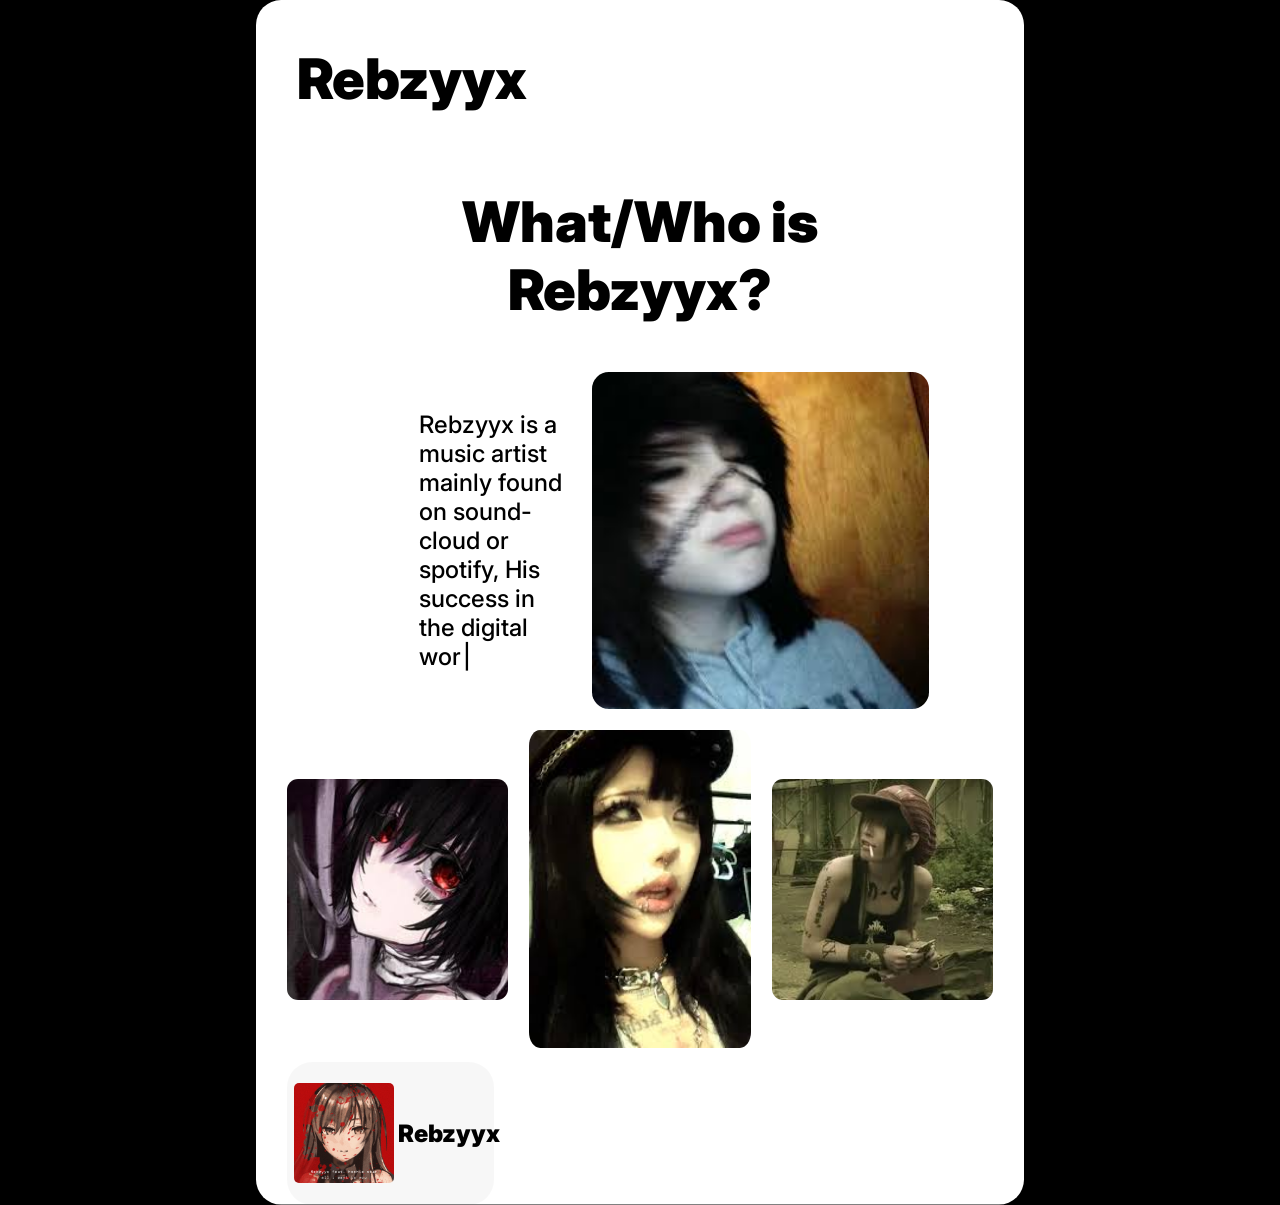
<file: index.html>
<html>
	<head>
		<title>Rebzyyx</title>
		<script src="script.js" defer></script>
		<link rel="stylesheet" href="style.css">
		<link rel="preconnect" href="https://fonts.googleapis.com">
		<link rel="preconnect" href="https://fonts.gstatic.com" crossorigin="">
		<link href="https://fonts.googleapis.com/css2?family=Inter:ital,opsz,wght@0,14..32,100..900;1,14..32,100..900&amp;display=swap" rel="stylesheet">
	</head>
	<body>
	    <div class="body2">
	      <a href="https://cillf.github.io/Rebzyyx/" class="A-header">
	      <h1 class="header" alt="heading" href="https://cillf.github.io/Rebzyyx/">Rebzyyx</h1>
	      </a>
	      <div class="outermain">
	        <h1 class="title" alt="Title">What/Who is <br>Rebzyyx?</h1>
	        <div class="main">
	          <div class="mtxt">
	            <p>Rebzyyx is a music artist mainly found on sound-cloud or spotify, His success in the digital world came because of the highly emotional music he made, especially his bedroom pop style that revolved around themes such as obsessive-compulsive disorder, borderline personality disorder, and strong relationships.</p>
	          </div>
	          <div class="imgd">
	            <img src="rebzyyx1.jpg" alt="rebzyyx photo" class="side image" width="150%">
	          </div>
	        </div>
	      </div>
	      
	      <div class="images" alt="images">
	        <a class="img_link" width="100%" href="https://cillf.github.io/Rebzyyx/Page2.html"><img src="rebzyyx2.jpg" alt="rebzyyx photo" width="100%"></a>
	        <a class="img_link" width="100%" href="https://cillf.github.io/Rebzyyx/Page3.html"><img src="rebzyyx3.jpg" alt="rebzyyx photo" width="50%"></a>
	        <a class="img_link" width="100%" href="https://cillf.github.io/Rebzyyx/Page4.html"><img src="rebzyyx4.jpg" alt="rebzyyx photo" width="60%"></a>
	      </div>
	  
	      <div class="bottomSec" alt="bottom section">
	        <img src="RebzyyxB.jpg" alt="rebzyyx bottom" width="100" height="83">
	        <p class="bottomtxt">Rebzyyx</p>
	      </div>
	    </div>
	    <script type="text/javascript" id="cookieinfo"
			src="//cookieinfoscript.com/js/cookieinfo.min.js">
		</script>
	</body>
</html>
</file>
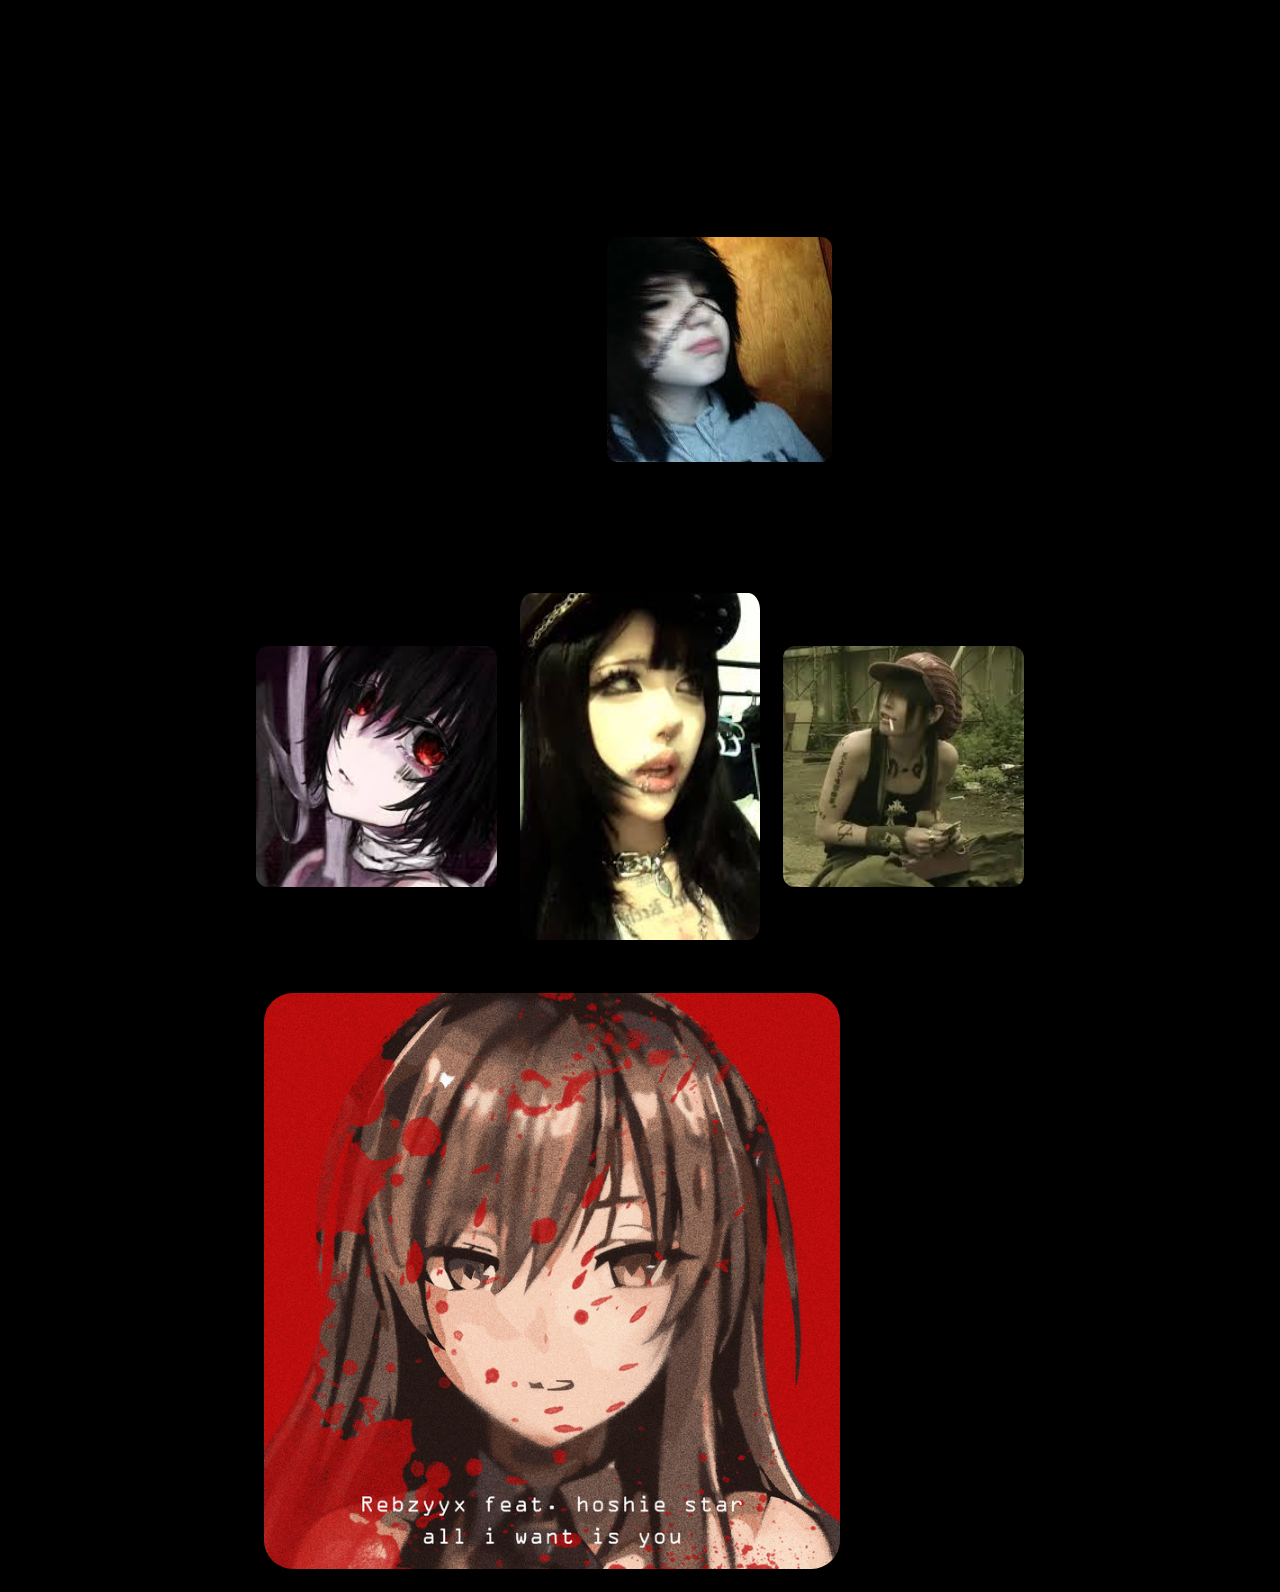
<file: main.html>
<!DOCTYPE html>
<html>
  <head>
    <title>Rebzyyx</title>
    <link rel="stylesheet" href="style.css"/>
    <link rel="preconnect" href="https://fonts.googleapis.com">
    <link rel="preconnect" href="https://fonts.gstatic.com" crossorigin>
    <link href="https://fonts.googleapis.com/css2?family=Inter:ital,opsz,wght@0,14..32,100..900;1,14..32,100..900&display=swap" rel="stylesheet">
  </head>
  <body>
    <h1 class="header" alt="heading">Rebzyyx</h1>
    <div class="main">
      <h1 class="MainTitle" alt="Title">What/Who is <br>Rebzyyx?</h1>
      <p>Rebzyyx is a music artist mainly found on sound-cloud or spotify, His success in the digital world came because of the highly emotional music he made, especially his bedroom pop style that revolved around themes such as obsessive-compulsive disorder, borderline personality disorder, and strong relationships.</p>
      <img src="rebzyyx1.jpg" alt="rebzyyx photo" width="576" height="334.47">
    </div>
    
    <div class="images" alt="images">
      <img src="rebzyyx2.jpg" alt="rebzyyx photo" width="576" height="334.47">
      <img src="rebzyyx3.jpg" alt="rebzyyx photo" width="576" height="334.47">
      <img src="rebzyyx4.jpg" alt="rebzyyx photo" width="576" height="334.47">
    </div>

    <div class="bottomSec" alt="bottom section">
      <img src="RebzyyxB.jpg" alt="rebzyyx bottom" width="576" height="334.47">
      <p class="bottomtxt">Rebzyyx</p>
    </div>
  </body>
</html>
</file>
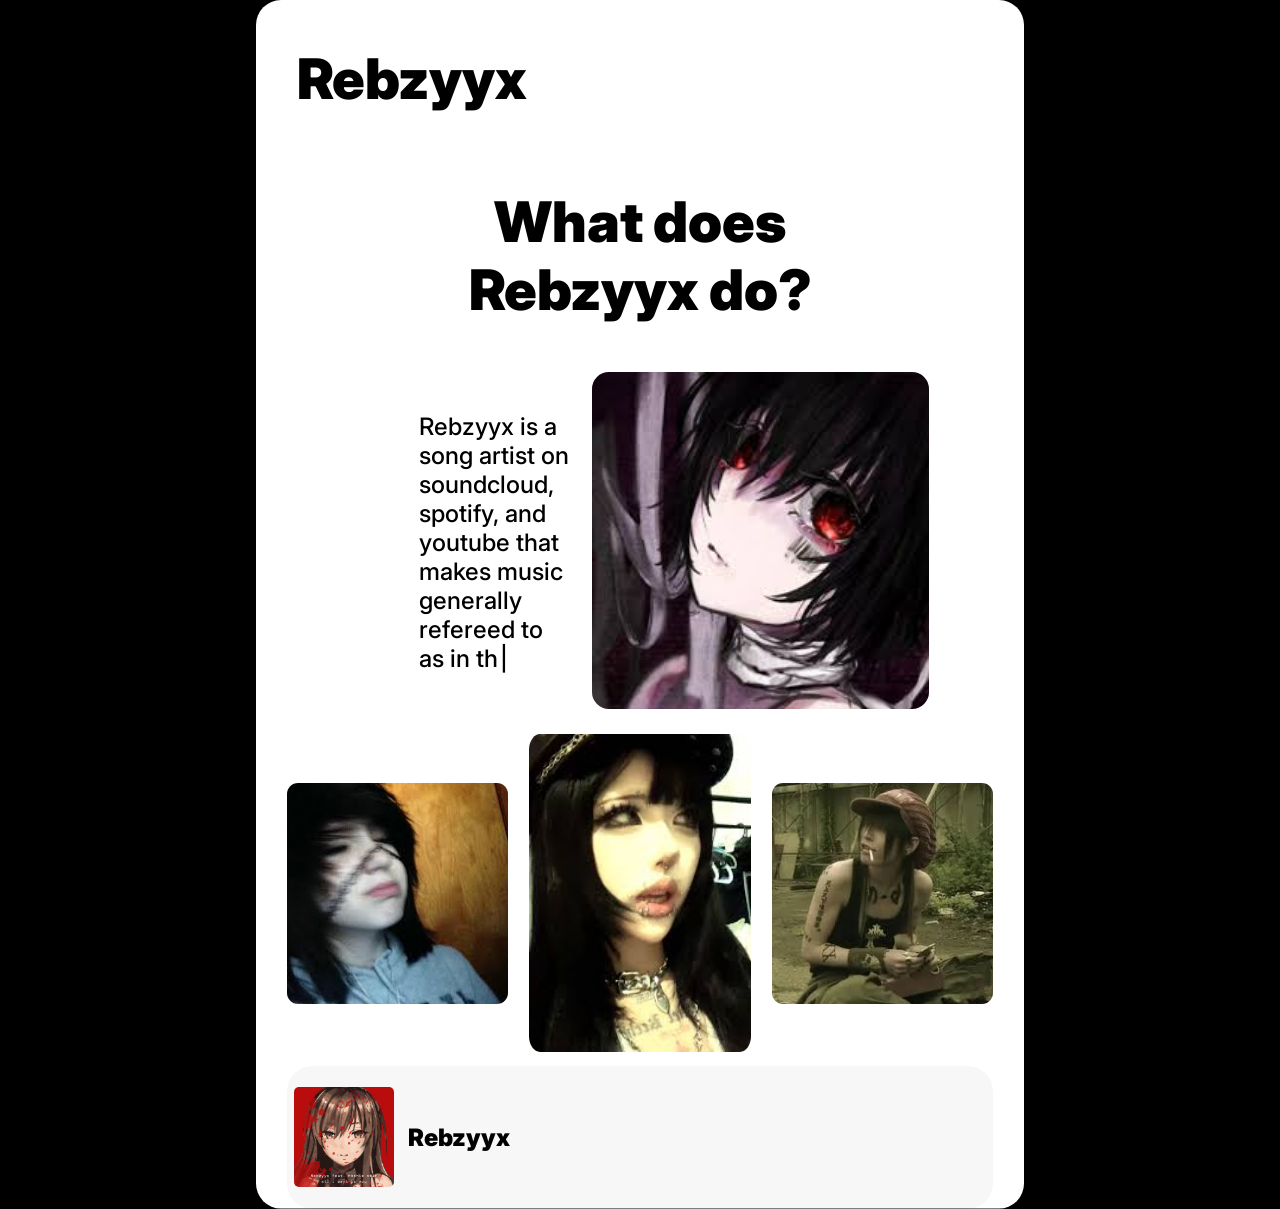
<file: Page2.html>
<!DOCTYPE html>
<html>
  <head>
    <title>Rebzyyx</title>
    <script src="script.js" defer></script>
    <link rel="stylesheet" href="style.css">
    <link rel="preconnect" href="https://fonts.googleapis.com">
    <link rel="preconnect" href="https://fonts.gstatic.com" crossorigin="">
    <link href="https://fonts.googleapis.com/css2?family=Inter:ital,opsz,wght@0,14..32,100..900;1,14..32,100..900&amp;display=swap" rel="stylesheet">
  </head>
  <body>
    <div class="body2">
      <a href="https://cillf.github.io/Rebzyyx/">
      <h1 class="header" alt="heading" href="https://cillf.github.io/Rebzyyx/">Rebzyyx</h1>
      </a>
      <div class="outermain">
        <h1 class="title" alt="Title">What does <br> Rebzyyx do?</h1>
        <div class="main">
          <div class="mtxt">
            <p>Rebzyyx is a song artist on soundcloud, spotify, and youtube that makes music generally refereed to as in the scene core or hyperpop genre.</p>
          </div>
          <div class="imgd">
            <img src="rebzyyx2.jpg" alt="rebzyyx photo" class="side image" width="150%">
          </div>
        </div>
      </div>
      
      <div class="images" alt="images">
        <a class="img_link" width="100%" href="https://cillf.github.io/Rebzyyx/index.html"><img src="rebzyyx1.jpg" alt="rebzyyx photo" width="100%"></a>
	      <a class="img_link" width="100%" href="https://cillf.github.io/Rebzyyx/Page3.html"><img src="rebzyyx3.jpg" alt="rebzyyx photo" width="50%"></a>
	      <a class="img_link" width="100%" href="https://cillf.github.io/Rebzyyx/Page4.html"><img src="rebzyyx4.jpg" alt="rebzyyx photo" width="60%"></a>
      </div>
  
      <div class="bottomSec" alt="bottom section">
        <img src="RebzyyxB.jpg" alt="rebzyyx bottom" width="100" height="83">
        <p class="bottomtxt">Rebzyyx</p>
      </div>
    </div>
  </body>
</html>
</file>
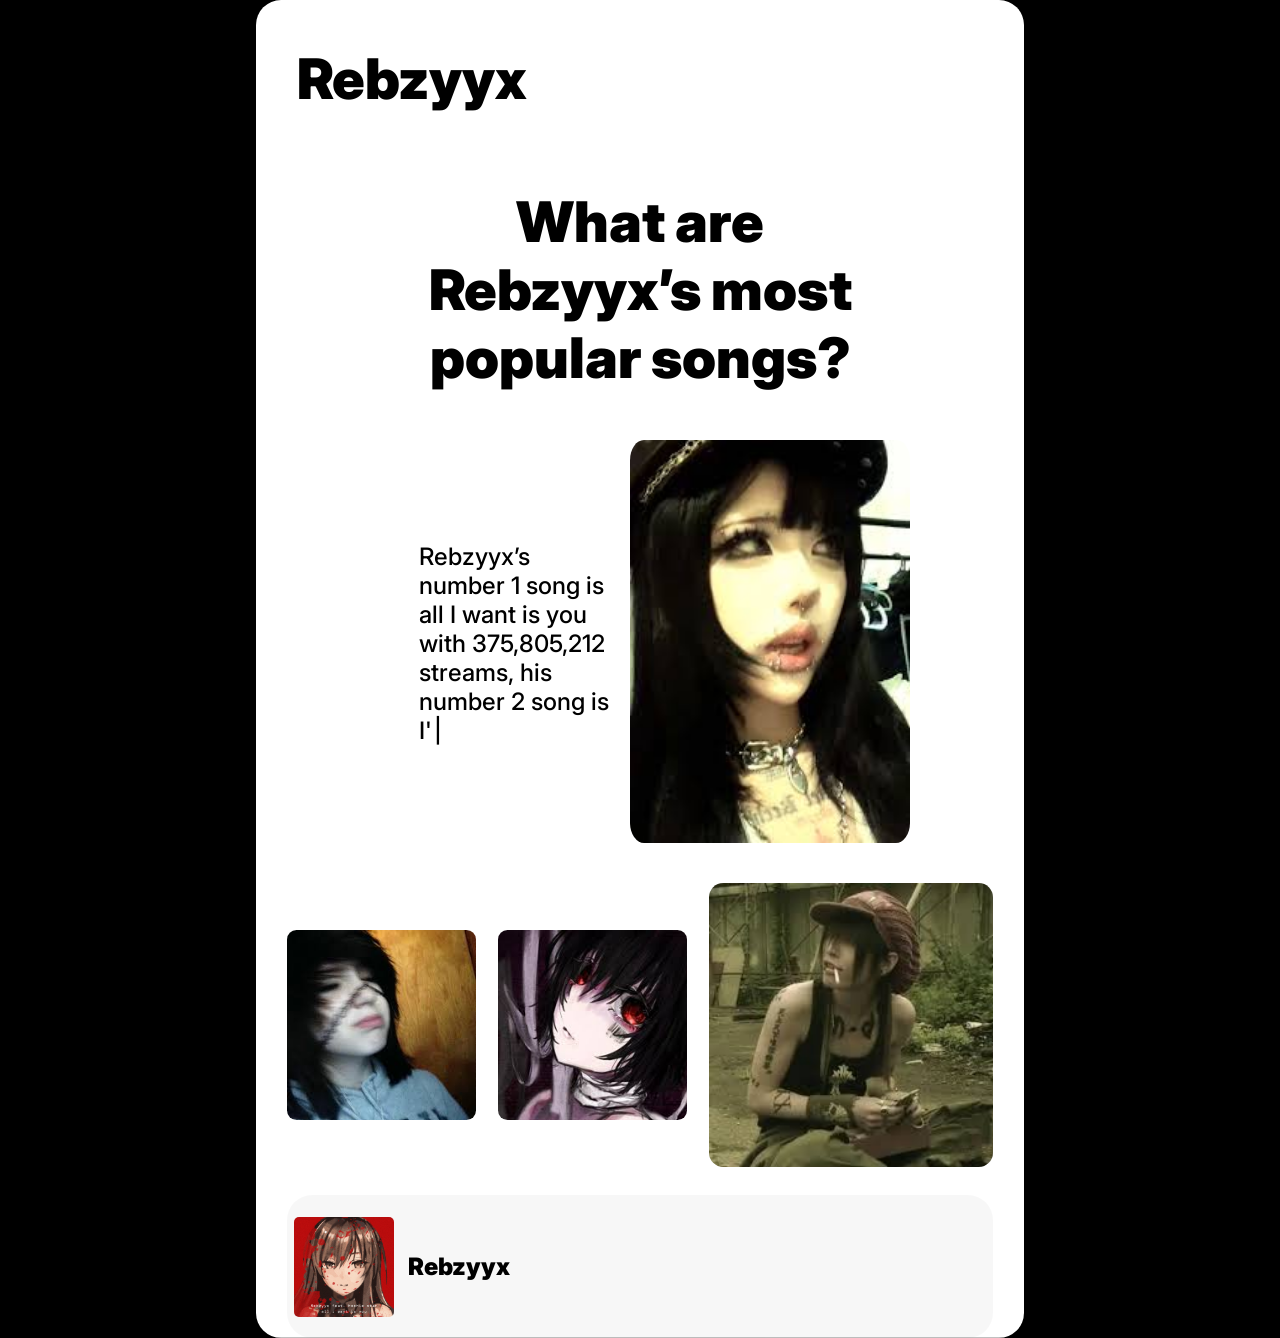
<file: Page3.html>
<!DOCTYPE html>
<html>
  <head>
    <title>Rebzyyx</title>
    <script src="script.js" defer></script>
    <link rel="stylesheet" href="style.css">
    <link rel="preconnect" href="https://fonts.googleapis.com">
    <link rel="preconnect" href="https://fonts.gstatic.com" crossorigin="">
    <link href="https://fonts.googleapis.com/css2?family=Inter:ital,opsz,wght@0,14..32,100..900;1,14..32,100..900&amp;display=swap" rel="stylesheet">
  </head>
  <body>
    <div class="body2">
      <a href="https://cillf.github.io/Rebzyyx/">
      <h1 class="header" alt="heading" href="https://cillf.github.io/Rebzyyx/">Rebzyyx</h1>
      </a>
      <div class="outermain">
        <h1 class="title" alt="Title">What are <br> Rebzyyx’s most <br> popular songs?</h1>
        <div class="main">
          <div class="mtxt">
            <p>Rebzyyx’s number 1 song is all I want is you with 375,805,212 streams, his number 2 song is I'm so crazy for youuu with 180,140,113 streams - *based on spotify’s song analytics.</p>
          </div>
          <div class="imgd">
            <img src="rebzyyx3.jpg" alt="rebzyyx photo" class="side image" width="150%">
          </div>
        </div>
      </div>
      
      <div class="images" alt="images">
        <a alt="page link" class="img_link" width="100%" href="https://cillf.github.io/Rebzyyx/index.html"><img src="rebzyyx1.jpg" alt="rebzyyx photo" width="100%"></a>
	      <a alt="page link" class="img_link" width="100%" href="https://cillf.github.io/Rebzyyx/Page2.html"><img src="rebzyyx2.jpg" alt="rebzyyx photo" width="100%"></a>
	      <img src="rebzyyx4.jpg" alt="rebzyyx photo" width="60%">
      </div>
  
      <div class="bottomSec" alt="bottom section">
        <img src="RebzyyxB.jpg" alt="rebzyyx bottom" width="100" height="83">
        <p class="bottomtxt">Rebzyyx</p>
      </div>
    </div>
  </body>
</html>
</file>
<file: style.css>
html {
  background-color:black;
}

@keyframes fadeIn {
  from { opacity: 0.1; }
  to   { opacity: 1; }
}

body {

  animation: fadeIn 0.5s ease-in forwards;
  font-family: 'Inter', sans-serif;
  background-clip: content-box; 
  background-color: #000000;
  margin: 0 20%;
}
@media screen and (max-width: 1200px) {
  .main {
    flex-direction: column;
  }
  .images {
    flex-direction: column;
  }
}
a {
  color: black;
  text-decoration:none;
}
.body2 {
  transition: all 0.25s;
  background-color: #ffffff;
  clip-path: inset(0 0% 0 0% round 25px);
  padding: 0 4%;
  padding-top: 1%;
}
body img {
  border-radius: 5%;
  height: auto;
}

.outermain {
  display: flex;
  flex-direction: column;
  gap: 10px;
}

.title {
  font-weight: 900;
  font-size: 56px;
  text-align: center; 
}

.main {
  padding-right: 25%;
  display: flex;
  align-items: center;
  gap: 20px;
}

.mtxt {
  padding-left: 25%;
  font-weight: 500;
  font-size: 24px;
  flex: 1; 
}

@keyframes blink {
  50% { opacity: 0; }
}

.mtxt p::after {
  content: '|';
  margin-left: 2px;
  animation: blink 0.8s infinite;
}

.imgd {
  border-radius: 5%;

}
.side-image {
  height: auto;
  padding-right: 25%;
  border-radius: 25px;
  object-fit: cover;
}

.header {
  
  margin-left: 10px;
  font-weight: 900;
  font-size: 56px;
}

.bottomSec {
  border-radius: 25px;
  background-color: #00000008; 
  padding-top: 3%;
  padding-bottom: 3%;
  padding-left: 1%;
  display: flex;
  gap: 2%;
  align-items: anchor-center;
  width:200;
  height:auto;
}

.bottomtxt {
  font-weight: 900;
  font-size:x-large;
}
.images {
  padding-top: 2%;
  display: flex;
  column-gap: 3%;
  gap: 3%;
  
  justify-content: center;
  align-items: center;
  padding-bottom: 1%;
}

.images * {
  transition: all 0.25s ease;
}
.images img {
  margin: 3% 0;
}

.images img:hover {
  outline:5px solid #01086599;
  outline-offset: -5px;
  transform: scale(1.06);
}

.A-header h1:hover {
  transition: all 0.25s;
  padding-left: 3%;
  transform: scale(1.06);
}
.images a {
  display: inline-block;
  vertical-align: middle;
  line-height: 0;       
  text-decoration: none;
  width: 40%;
  max-width: 100%;
  vertical-align: top;
}


.images a img {
  display: block;
  width: 100%;          
  height: auto;
}
</file>
